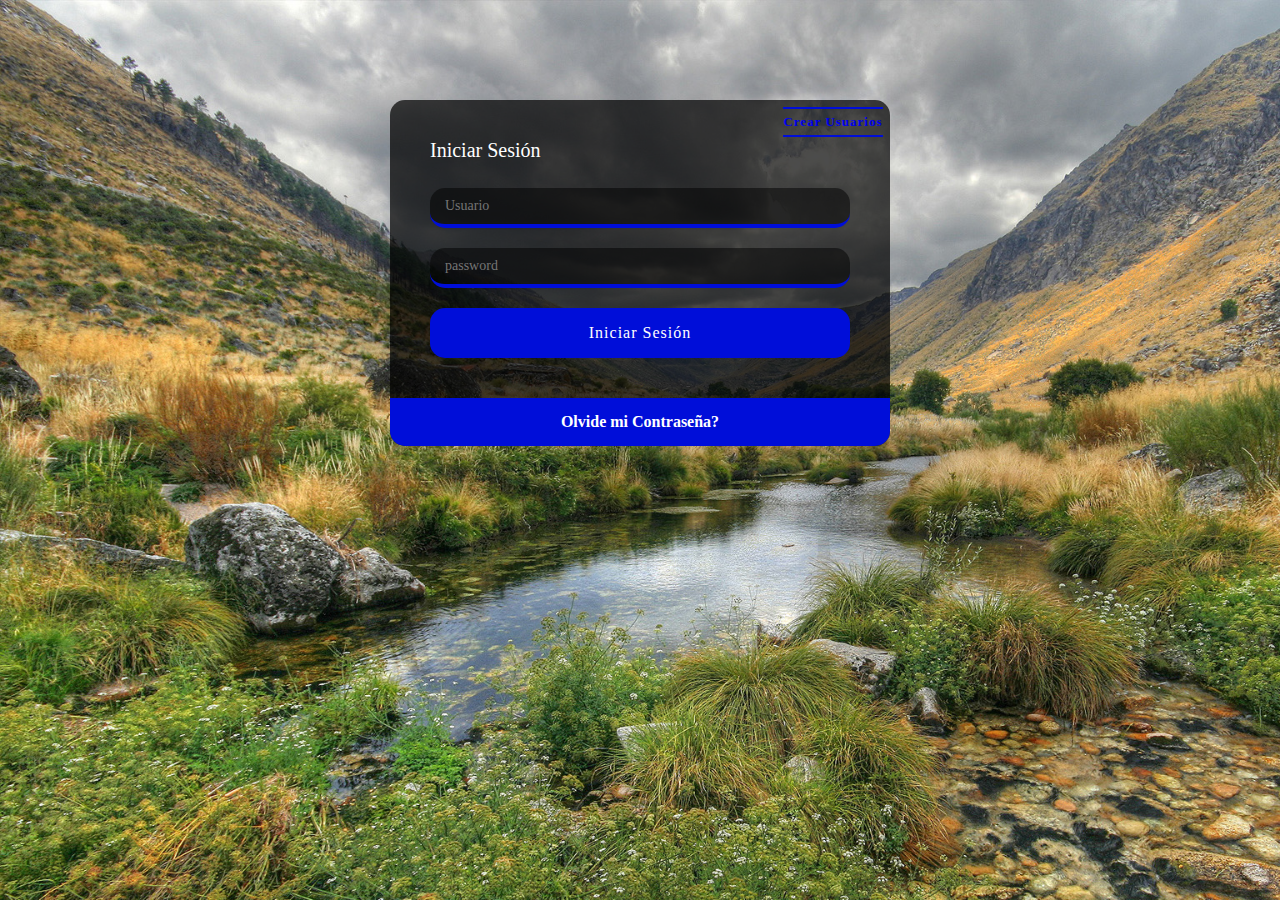
<file: index.html>
<!DOCTYPE html>
<html lang="es">

<head>
    <meta charset="UTF-8">
    <meta name="viewport" content="width=device-width, initial-scale=1, shrink-to-fit=no">
    <title>Login </title>
    <link rel="stylesheet" href="css/login/login.css">
</head>

<body>
    <div class="contenedor-form">
        <div class="toggle">
            <a class="span" href="Vista/formularios/crearUsuarioLogin.html"> Crear Usuarios</a>
        </div>

        <div class="formulario">
            <h2>Iniciar Sesión</h2>
            <form id="formularie">
                <input type="text" placeholder="Usuario" name="user" minlength="5" maxlength="10" required
                    title="Letras y números. Tamaño mínimo: 5. Tamaño máximo: 10">
                <input type="password" placeholder="password" name="passw" required title="verifique la contraseña">
                <button type="submit">Iniciar Sesión</button>
            </form>
        </div>
        <div class="reset-password">
            <a href="#">Olvide mi Contraseña?</a>
        </div>
    </div>
    <script src="lib/jquery-3.5.1.js"></script>
    <!--<script src="js/directorios.js"></script>-->
    <script src="js/login/JSLogin.js"></script>
</body>

</html>
</file>
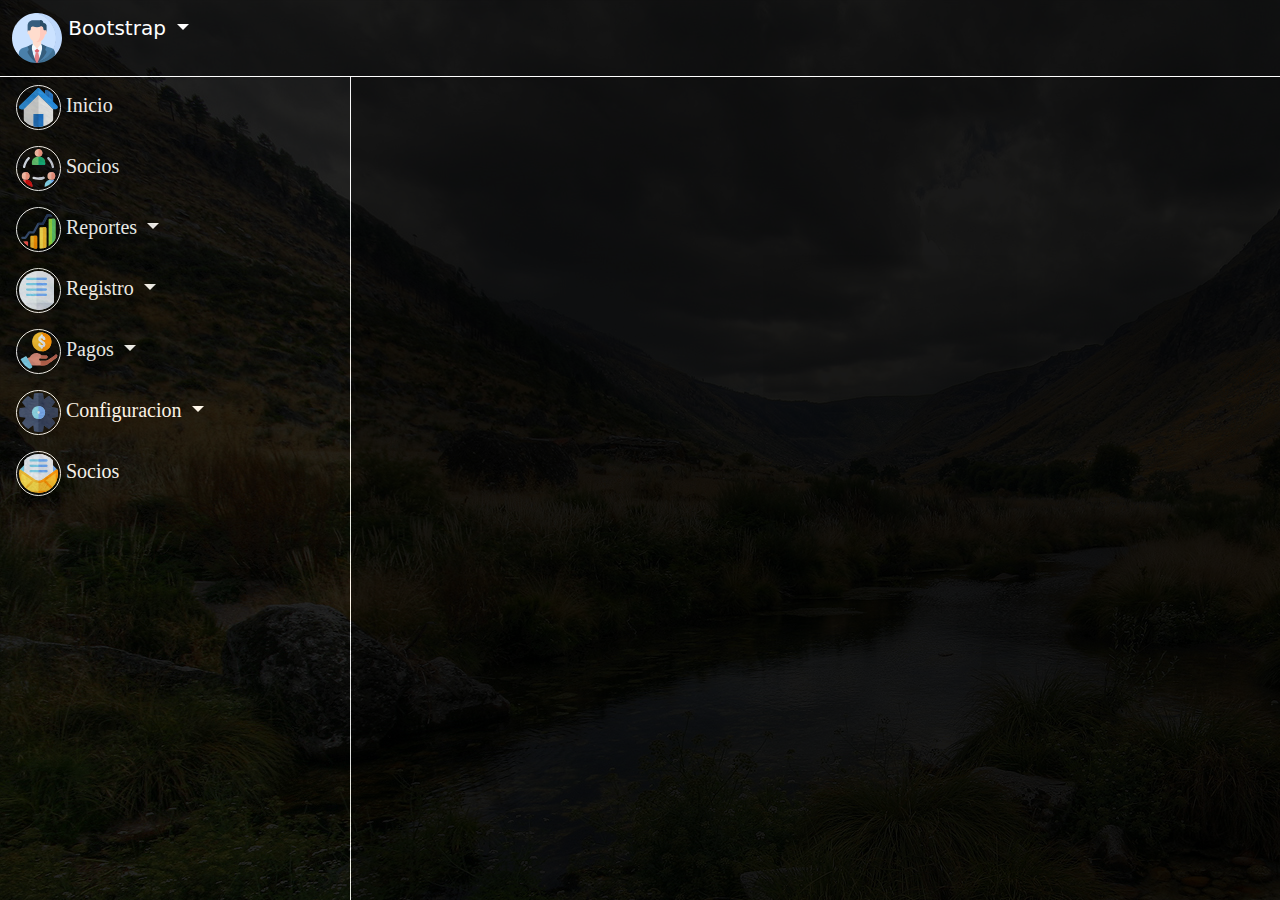
<file: view/menus/menuPaginaPrincipal.html>
<!DOCTYPE html>
<html lang="es">

<head>
    <meta charset="UTF-8" />
    <meta name="viewport" content="width=device-width, initial-scale=1.0" />
    <link rel="shortcut icon" href="/icons/favicon.svg" type="image/x-icon">
    <!--estilos boostrap5-->
    <link rel="stylesheet" href="../../lib/bootstrap5/css/bootstrap.css" />
    <!--stilos boostrap datatables-->
    <link rel="stylesheet" href="../../lib/DataTables/datatables.min.css">
    <!--datatables css style avansado-->
    <link rel="stylesheet" href="../../lib/DataTables/DataTables-1.10.23/css/dataTables.bootstrap4.min.css">
    <!--mis estilos-->
    <link rel="stylesheet" href="../../css/menu/menuPaginaPrincipal.css" />
    <link rel="stylesheet" href="../../css/tablas/tablaSocios.css">
    <link rel="stylesheet" href="../../css/formularios/formRegistro.css">
    <link rel="stylesheet" href="../../css/components/Loader.css">
    <link rel="stylesheet" href="/css/factura/factura.css">
    <title>Sistema de Gestion Comunitaria</title>
</head>

<body>
    <nav class="navbar sticky-top navbar-expand-lg navbar-dark" id="navSuper">
        <div class="container-fluid">
            <a class="navbar-brand dropdown-toggle" data-bs-toggle="dropdown" role="button" aria-expanded="false">
                <img src="../../../../icons/menu/profile.svg" width="50px" height="50px" class="d-inline-block align-top" alt="" />
                Bootstrap
            </a>
            <div class="dropdown-menu" id="submSesion">
                <a class="dropdown-item" href="#">Action</a>
                <a class="dropdown-item" href="#">Another action</a>
                <div class="dropdown-divider"></div>
                <a class="dropdown-item" href="#">Something else here</a>
            </div>
            <button class="navbar-toggler" type="button" data-bs-toggle="collapse" data-bs-target="#navbarTogglerDemo01"
                aria-expanded="false" aria-label="Toggle navigation">
                <span class="navbar-toggler-icon"></span>
            </button>
        </div>
    </nav>
    <div id="contenedor" style="overflow: auto;">
        <div id="menu" class="oculto">
            <nav class="nav navbar-expand-lg navbar-dark" id="navegacion">
                <div class="navbar-collapse collapse" id="navbarTogglerDemo01">
                    <div id="items">
                        <ul class="nav flex-column">
                            <li class="nav-item">
                                <a class="nav-link active" aria-current="page">
                                    <img src="../../icons/menu/pagina-de-inicio.svg" alt="" />
                                    Inicio</a>
                            </li>
                            <li class="nav-item">
                                <a class="nav-link">
                                    <img src="../../icons/menu/people.svg" alt=""/> Socios</a>
                            </li>
                            <li class="nav-item dropdown">
                                <a class="nav-link dropdown-toggle" id="showdropdownMenusub">
                                    <img src="../../icons/menu/statistics.svg" alt="" /> Reportes
                                </a>
                                <ul class="dropdow-submenuncult" id="dropdownreportes">
                                    <li>
                                        <a class="dropdown-item">Consumos</a>
                                    </li>
                                    <li>
                                        <a class="dropdown-item" href="#">Actividades</a>
                                    </li>
                                    <li>
                                        <a class="dropdown-item" href="#">Agua</a>
                                    </li>
                                </ul>
                            </li>
                            <li class="nav-item dropdown">
                                <a class="nav-link dropdown-toggle" id="showdropdownMenusub">
                                    <img src="../../icons/menu/document.svg" alt="" /> Registro
                                </a>
                                <ul class="dropdow-submenuncult" id="dropdownregistro">
                                    <li>
                                        <a class="dropdown-item">Socios</a>
                                    </li>
                                    <li>
                                        <a class="dropdown-item">Consumos</a>
                                    </li>
                                    <li>
                                        <a class="dropdown-item">Actividades</a>
                                    </li>
                                    <li>
                                        <a class="dropdown-item">Medidores</a>
                                    </li>
                                </ul>
                            </li>
                            <li class="nav-item dropdown">
                                <a class="nav-link dropdown-toggle" id="showdropdownMenusub">
                                    <img src="../../icons/menu/income.svg" alt="" /> Pagos
                                </a>
                                <ul class="dropdow-submenuncult" id="dropdownpagos">
                                    <li><a class="dropdown-item">Agua</a></li>
                                    <li>
                                        <a class="dropdown-item">Cuotas</a>
                                    </li>
                                    <li>
                                        <a class="dropdown-item">Multas</a>
                                    </li>
                                </ul>
                            </li>
                            <li class="nav-item dropdown">
                                <a class="nav-link dropdown-toggle" href="#" id="showdropdownMenusub">
                                    <img src="../../icons/menu/gear.svg" alt="" /> Configuracion
                                </a>
                                <ul class="dropdow-submenuncult" id="dropdownconfiguracion">
                                    <li><a class="dropdown-item" href="#">Descuentos</a></li>
                                    <li>
                                        <a class="dropdown-item" href="#">Directiva</a>
                                    </li>
                                    <li>
                                        <a class="dropdown-item" href="#">Tipo de consumos</a>
                                    </li>
                                    <li>
                                        <a class="dropdown-item" href="#">Limite Dias</a>
                                    </li>
                                </ul>
                            </li>
                            <li class="nav-item">
                                <a class="nav-link" href="#"><img src="../../icons/menu/mail.svg" alt="" /> Socios</a>
                            </li>
                        </ul>
                    </div>
                </div>
            </nav>
        </div>
        <div id="contenido">
            <img src="../../icons/components/loader.svg" alt="Cargando.." class="loader">
        </div>
        <div id="modales">

        </div>
        <div id="facturas">
            
        </div>
    </div>
    <script src="../../lib/jquery-3.5.1.js"></script>
    <script src="../../lib/bootstrap5/js/bootstrap.bundle.min.js"></script>
    <!--datatables script-->
    <script src="../../lib/DataTables/datatables.js"></script>
    <!--para usar botones en datatables Js-->
    <script src="../../lib/DataTables/Buttons-1.6.5/js/dataTables.buttons.js"></script>
    <script src="../../lib/DataTables/JSZip-2.5.0/jszip.js"></script>
    <script src="../../lib/DataTables/pdfmake-0.1.36/pdfmake.js"></script>
    <script src="../../lib/DataTables/pdfmake-0.1.36/vfs_fonts.js"></script>
    <script src="../../lib/DataTables/Buttons-1.6.5/js/buttons.html5.js"></script>
    <script src="../../lib/sweetAlert2.js"></script>
    <script src="../../js/index.js" type="module"></script>
    <!--
    <script src="js/menu/menuPaginaPrincipal.js"></script>
    <script src="js/formularios/formPrueba.js"></script>
    <script src="js/tablas/tablaSocios.js"></script>
    <script src="js/formularios/formRegistroConsumos.js"></script>
    <script src="js/formularios/formRegistroPagoAgua.js"></script>
    -->
</body>

</html>
</file>
<file: css/login/login.css>
* {
    margin: 0;
    padding: 0;
    -webkit-box-sizing: border-box;
    -moz-box-sizing: border-box;
    box-sizing: border-box;
}

body {
    background: url("../../img/login/fondo_login.jpg");
    background-size: cover;
    background-attachment: fixed;
    font-family: Roboto;
}

.contenedor-form {
    background: rgba(0, 0, 0, .7);
    max-width: 500px;
    width: 100%;
    margin: 100px auto;
    border-radius: 15px;
    color: #fff;
    position: relative;
    /*padding: 40px;*/
}

.contenedor-form .toggle {
    position: absolute;
    top: 7px;
    right: 7px;
    width: 100px;
    height: 30px;
    font-size: 13px;
    font-weight: bold;
    line-height: 25px;
    text-align: center;
    border-top: 2px solid #000ed9;
    border-bottom: 2px solid #000ed9;
    cursor: pointer;
    transition: all .5s ease;
}

.contenedor-form .toggle:hover {
    border-top: 2px solid #2b50f7;
    border-bottom: 2px solid #2b50f7;
    box-shadow: 0 0 30px #62adee;
}

.contenedor-form .toggle .span {
    letter-spacing: 1px;
    text-decoration: none;
}

.contenedor-form h2 {
    margin: 0 0 28px 0;
    font-size: 20px;
    font-weight: 400;
    line-height: 1;
}

.contenedor-form input[type="text"], .contenedor-form input[type="password"] {
    outline: none;
    display: block;
    width: 100%;
    padding: 10px 15px;
    margin: 0 0 20px 0;
    background: rgba(0, 0, 0, .5);
    color: #fff;
    border: none;
    border-radius: 15px;
    border-bottom: 4px solid #000ed9;
    box-sizing: border-box;
    font-family: Roboto;
    font-size: 14px;
    font-weight: normal;
    transition: all .5s ease;
}

.contenedor-form input[type="text"]:focus, .contenedor-form input[type="password"]:focus {
    border-bottom: 4px solid #2b98f7;
}

.contenedor-form button[type="submit"] {
    background: #000ed9;
    color: #FFF;
    width: 100%;
    border: none;
    border-radius: 15px;
    padding: 10px 0;
    font-size: 16px;
    font-weight: normal;
    font-family: Roboto;
    letter-spacing: 1px;
    cursor: pointer;
    transition: all .5s ease;
}

.contenedor-form button[type="submit"]:hover {
    font-size: 15px;
    font-weight: bold;
    box-shadow: 0 0 30px #62adee;
}

.contenedor-form .reset-password {
    background: #000ed9;
    width: 100%;
    padding: 15px 0;
    text-align: center;
    border-bottom-left-radius: 15px;
    border-bottom-right-radius: 15px;
}

.contenedor-form .reset-password a {
    color: #fff;
    text-decoration: none;
    font-size: 16px;
    font-weight: bold;
    transition-property: all;
}

.contenedor-form .reset-password a:hover {
    text-shadow: 0 0 50px white;
    font-size: 18px;
    font-weight: bold;
}

.contenedor-form .formulario {
    display: none;
    padding: 40px;
}

.contenedor-form .formulario:nth-child(2) {
    display: block;
}

.formulario button {
    margin: auto;
    width: 100%;
    height: 50px;
    background: rgba(0, 117, 217, .7);
}

.formulario button a {
    text-decoration: none;
    text-align: center;
    font-size: 20px;
    font-weight: bold;
    color: black;
}
</file>
<file: css/menu/menuPaginaPrincipal.css>
* {
    margin: 0px;
    padding: 0px;
    border: 0px;
}

html, body {
    height: 100%;
    width: 100%;
    display: flex;
    flex-direction: column;
}

body {
    background-image: url("../../img/login/fondo_login.jpg");
    background-repeat: no-repeat;
}

#contenedor {
    width: 100%;
    height: 100%;
    overflow: hidden;
    display: flex;
    flex-direction: row;
}

.dropdow-submenuncult {
    padding: 0px;
    transition-timing-function: linear;
    transition: max-height 500ms, border 500ms;
    list-style: none;
    overflow: hidden;
    max-height: 0px;
    background-color: rgb(0, 6, 20);
    border: 0px white solid;
}

.dropdow-submenuncult li a {
    padding-left: 50px;
    color: white;
}

.dropdow-submenuncult li a:hover {
    box-shadow: 0px 0px 30px 2px rgba(5, 139, 228, 0.719) !important;
}

.dropdow-submenuncult li a:focus {
    background-color: rgba(125, 139, 54, 90%);
}

/*este sirve para hacer con javascript de cambiar
entre clases con el proposito de ocultar y mostrar el sub menu*/

.dropdow-submenumostrar {
    max-height: 300px;
    border: 2px white solid;
}

#navSuper {
    background-color: rgba(0, 0, 0, 90%);
    border-bottom: 1px white solid;
}

#navbarTogglerDemo01 {
    height: 100%;
}

#items {
    width: 350px;
    height: 100%;
    overflow: auto;
    scrollbar-width: none;
}

#items::-webkit-scrollbar {
    display: none;
}

#navegacion {
    height: 100%;
    opacity: 85%;
    background-color: black;
    border-right: white 1px solid;
}

#items ul li a {
    color: rgb(255, 255, 255);
    font-size: 20px;
    font-family: 'Times New Roman', Times, serif;
}

#items ul li a:hover {
    background-color: rgb(7, 1, 46);
    /*poner efecto neon al pasar sobre las opciones del menu*/
    box-shadow: 0 0 40px 10px rgb(14, 110, 255);
}

#items ul li a img {
    width: 45px;
    height: 45px;
    border: 1px white solid;
    padding: 2px;
    border-radius: 100px;
}

#contenido {
    width: 100%;
    height: 100%;
    opacity: 90%;
    background-color: black;
    overflow: hidden;
    position: relative;
}

.error {
    padding: 1rem;
    font-size: 150%;
    font-weight: bold;
    text-align: center;
    color: #fff;
    background-color: #dc3545;
}

/* Medium devices (desktops, 992px and up) */

@media (max-width: 992px) {
    #contenedor {
        overflow: hidden;
        display: block;
        position: relative;
    }
    #menu {
        position: absolute;
        z-index: 1;
        width: 100%;
        transition: height 500ms;
    }
    .oculto {
        height: 0%;
    }
    .mostrar {
        height: 100% !important;
    }
    #navegacion {
        opacity: 95%;
        width: 100%;
    }
    #navbarTogglerDemo01 {
        width: 100%;
    }
    #items {
        width: 100%;
    }
    #contenido {
        width: 100%;
        height: 100%;
    }
}

@media print {
    #navSuper, #menu, #contenido, #modales {
        display: none;
    }
    body {
        background-image: none;
        background-repeat: no-repeat;
    }
}
</file>
<file: css/tablas/tablaSocios.css>
* {
    margin: 0px;
    padding: 0px;
}

#tableSocios {
    width: 100%;
    height: 100%;
    padding: 20px;
}

#example_filter {
    text-align: start;
}

#example_filter, .dt-buttons {
    *border: 2px white solid;
    width: 50%;
    float: left;
}

#example_filter label {
    color: white;
}

.table {
    width: 100% !important;
    color: white;
    border: 2px white solid;
    margin: 0px;
}

/*.dataTables_scrollBody {
   scrollbar-width: none !important;
}*/

/*.dataTables_scrollBody::-webkit-scrollbar {
    display: none !important;
}*/

thead {
    background-color: rgb(11, 56, 180);
}

tbody tr:nth-child(odd) {
    background: rgb(109, 103, 103);
}

tbody tr:hover {
    background-color: blue;
}

@media (max-width: 992px) {
    #tableSocios {
        padding: 0px;
        overflow: auto;
        position: relative;
    }
    #example_filter, .dt-buttons {
        width: 100%;
        float: none;
        padding: 5px;
    }
    .table {
        width: 100% !important;
        border: 0px;
        border-top: 2px white solid;
        border-bottom: 2px white solid;
    }
    .thtbSocios-id, .thtbSocios-edad {
        min-width: 20px;
    }
    .thtbSocios-acciones, .thtbSocios-cedula, .thtbSocios-telefono {
        min-width: 130px;
    }
    .thtbSocios-nombre {
        min-width: 300px !important;
    }
    #capbtn-agregar {
        position: absolute;
        top: 250px;
        right: 5px;
    }
    #btn_Registrarnuevo {
        font-size: 0px;
        width: 45px;
        height: 45px;
        border-radius: 100px;
        padding: 5px;
    }
    #btn_Registrarnuevo:active {
        box-shadow: 0 0 5px 5px;
    }
    #btn_Registrarnuevo svg {
        font-size: 30px;
        margin: auto;
        border-radius: 50px;
    }
}
</file>
<file: css/formularios/formRegistro.css>
* {
    margin: 0px;
    padding: 0px;
}

.btn-group {
    display: flex;
    flex-wrap: wrap;
}

.contenidoform {
    padding: 10px;
    padding-left: 100px;
    padding-right: 100px;
}

#form {
    width: 100%;
    height: 100%;
    overflow: auto;
    scrollbar-width: none;
}

#form::-webkit-scrollbar {
    display: none !important;
}

.flex-container {
    width: 100%;
    margin: 0px;
    display: flex;
    justify-content: center;
}

.flex-container div {
    width: 40% !important;
    padding: 0px;
    padding-top: 5px;
}

.flex-container div input {
    margin: 0px;
    width: 100% !important;
}

.flex-container div .form-control {
    border-radius: .25rem 0rem 0rem .25rem;
}

.flex-container div .btn {
    border-radius: 0rem .25rem .25rem 0rem;
}

.contenidoform {
    padding: 10px;
    padding-left: 100px;
    padding-right: 100px;
}

@media (max-width: 992px) {
    .contenidoform {
        padding: 0px;
        padding-left: 30px;
        padding-right: 30px;
    }
    .col-md-6 {
        width: 100%;
    }
}
</file>
<file: css/components/Loader.css>
.loader {
    width: 100px;
    height: 100px;
    position: absolute;
    top: 0px;
    bottom: 0px;
    left: 0px;
    right: 0px;
    margin: auto;
    z-index: 2;
}
</file>
<file: css/factura/factura.css>
#facturas{
    display: none;
}

@media print {
    #facturas{
        display: block;
    }
    * {
        border: 0px;
        margin: 0px;
        padding: 0px;
    }
    html, body {
        width: 100%;
        height: 100%;
    }
    #contenidoFactura {
        margin: auto;
        width: 700px;
        border: 2px black solid;
        background-color: #e7e6e6;
        /*#e7e6e6*/
    }
    #encabezadoFactura {
        width: 100%;
        height: 100px;
        border-bottom: 2px black solid;
        display: flex;
        flex-direction: row;
    }
    #encabezadoFactura #imagen {
        display: block;
        width: 200px;
        height: 100%;
    }
    #encabezadoFactura #imagen img {
        display: block;
        width: 100%;
        height: 100%;
    }
    #encabezadoFactura #titleencabezadoFactura {
        border: 0px;
        border-left: 2px black solid;
        border-right: 2px black solid;
        width: 100%;
        font-family: 'Times New Roman', Times, serif;
        font-weight: bold;
        text-align: center;
    }
    #encabezadoFactura #titleencabezadoFactura #tituloEncabesado {
        font-size: 16px;
    }
    #encabezadoFactura #titleencabezadoFactura #textoTitle {
        font-size: 12px;
        color: rgb(66, 65, 65);
    }
    #encabezadoFactura #titleencabezadoFactura #acuerdo {
        font-size: 12px;
    }
    #encabezadoFactura #titleencabezadoFactura #direccionTitle, #encabezadoFactura #titleencabezadoFactura #direccionTitlecity {
        font-size: 12px;
    }
    #numFactura {
        width: 60%;
        height: 100%;
    }
    #numFactura #numeralFactura {
        border-bottom: 2px black solid;
    }
    #numFactura #numeralFactura div {
        padding: 0px !important;
        margin: 0px !important;
    }
    #numFactura #numeralFactura div label {
        width: 100%;
        text-align: center;
        font-size: 15px;
        font-weight: bold;
        font-family: 'Times New Roman', Times, serif;
        padding: 0px !important;
        margin: 0px !important;
        border: 0px;
    }
    #numFactura #numeralFactura div input {
        text-align: center;
        font-size: 15px;
        font-weight: bold;
        font-family: 'Times New Roman', Times, serif;
        color: red;
        padding: 0px !important;
        margin: 0px !important;
        border: 0px;
    }
    #numFactura #numeralRuc {
        width: 100%;
    }
    #numFactura #numeralRuc .row {
        width: 100%;
        height: 100%;
        margin: 0px;
    }
    #numFactura #numeralRuc .row label {
        padding: 0px;
        margin: 0px;
        width: 100%;
        text-align: center;
        font-family: 'Times New Roman', Times, serif;
        font-size: 15px;
        font-weight: bold;
    }
    #numFactura #numeralRuc .col-sm-9 {
        width: 100%;
        margin: 0px;
        padding: 0px;
    }
    #numFactura #numeralRuc .col-sm-9 input {
        padding: 0px;
        margin: 0px;
        width: 100%;
        text-align: center;
        font-family: 'Times New Roman', Times, serif;
        font-size: 15px;
        font-weight: bold;
    }
    #detallesCliente {
        width: 100%;
        border-bottom: 2px black solid;
    }
    #detalleCliente {
        width: 100%;
        margin: 0px;
        padding: 0px;
        padding-left: 10px;
    }
    #detalleCliente .col-md-6 {
        width: 50%;
        margin: 0px;
        padding: 0px;
    }
    #detalleCliente .col-md-6 .row {
        width: 100%;
        margin: 0px;
        padding: 0px;
    }
    #detalleCliente .col-md-6 .row label {
        width: 130px;
        padding: 0px;
        margin: 0px;
        font-size: 15px;
        font-family: 'Times New Roman', Times, serif;
        font-weight: bold;
    }
    #detalleCliente .col-md-6 .row div {
        padding: 0px;
        width: 208px;
    }
    #detalleCliente .col-md-6 .row div input {
        padding: 0px;
        width: 100%;
        margin: 0px;
        font-size: 12px;
        font-family: 'Times New Roman', Times, serif;
        font-weight: bold;
    }
    #detalleCliente #fechaConsumo {
        padding: 0px;
        margin: 0px;
    }
    #detalleCliente #fechaConsumo div {
        margin: 0px;
        padding: 0px;
    }
    #detalleCliente #fechaConsumo div label, #detalleCliente #fechaConsumo div input {
        width: 100%;
        padding: 0px;
        margin: 0px;
        text-align: center;
        font-size: 15px;
        font-family: 'Times New Roman', Times, serif;
        font-weight: bold;
    }
    #detallePago #titledetallePago {
        border-bottom: 2px black solid;
        text-align: center;
        width: 100%;
        font-size: 16px;
        font-family: 'Times New Roman', Times, serif;
        font-weight: bold;
    }
    #detallePago #curpodetallePago {
        width: 100%;
        margin: 0px;
        padding: 20px 20px 0px 20px;
    }
    #detallePago #curpodetallePago .row {
        margin: 0px;
        padding: 0px
    }
    #detallePago #curpodetallePago .row label, #detallePago #curpodetallePago .row div {
        width: 50%;
        font-size: 15px;
        font-family: 'Times New Roman', Times, serif;
        font-weight: bold;
        padding: 0px;
        margin: 0px;
    }
    #detallePago #curpodetallePago .row div input {
        margin: 0px;
        padding: 0px;
        font-family: 'Times New Roman', Times, serif;
        font-weight: bold;
        font-size: 15px;
        text-align: end;
    }
    #firmas {
        margin: 0px;
        padding: 0px;
        width: 100%;
        margin-top: 50px;
        padding-bottom: 20px;
    }
    #firmas .col {
        padding: 0px;
        margin: 0px;
    }
    #firmas .col input {
        width: 200px;
        margin: auto;
        border-radius: 0px;
        border: none;
        border-top: 2px black solid;
        padding: 0px;
        background-color: transparent;
    }
}
</file>
